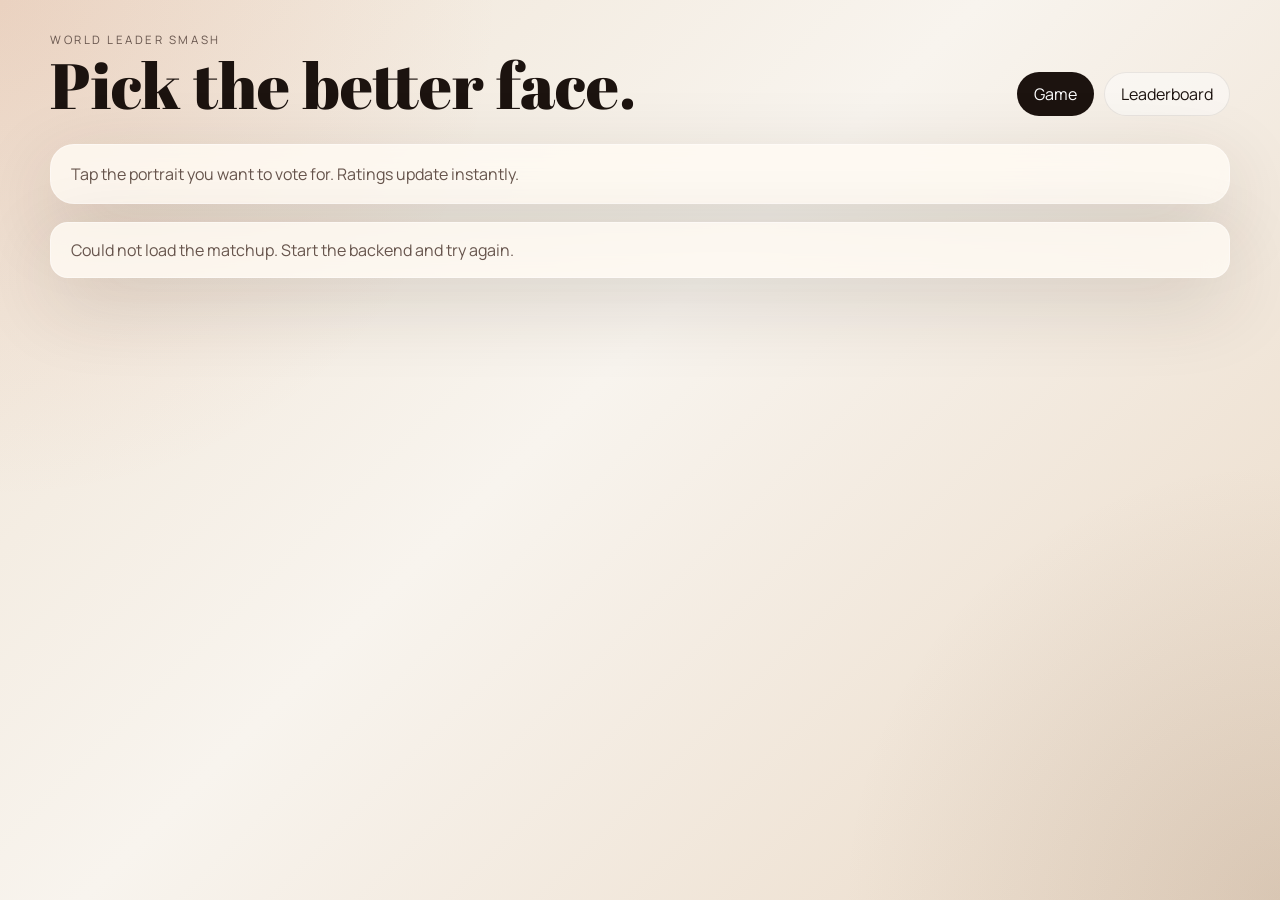
<file: frontend/index.html>
<!DOCTYPE html>
<html lang="en">
  <head>
    <meta charset="UTF-8" />
    <meta name="viewport" content="width=device-width, initial-scale=1.0" />
    <title>Leader Smash</title>
    <link rel="preconnect" href="https://fonts.googleapis.com" />
    <link rel="preconnect" href="https://fonts.gstatic.com" crossorigin />
    <link
      href="https://fonts.googleapis.com/css2?family=Abril+Fatface&family=Manrope:wght@400;500;700;800&display=swap"
      rel="stylesheet"
    />
    <link rel="stylesheet" href="./styles.css" />
  </head>
  <body>
    <div class="page-shell">
      <header class="topbar">
        <div>
          <p class="eyebrow">World Leader Smash</p>
          <h1>Pick the better face.</h1>
        </div>
        <nav class="nav-links">
          <a class="nav-link active" href="./index.html">Game</a>
          <a class="nav-link" href="./leaderboard.html">Leaderboard</a>
        </nav>
      </header>

      <main>
        <section class="matchup-header">
          <p>Tap the portrait you want to vote for. Ratings update instantly.</p>
        </section>

        <section id="status" class="status-card">Loading leaders...</section>

        <section id="matchup" class="matchup-grid hidden"></section>
      </main>
    </div>

    <script src="./script.js"></script>
  </body>
</html>
</file>
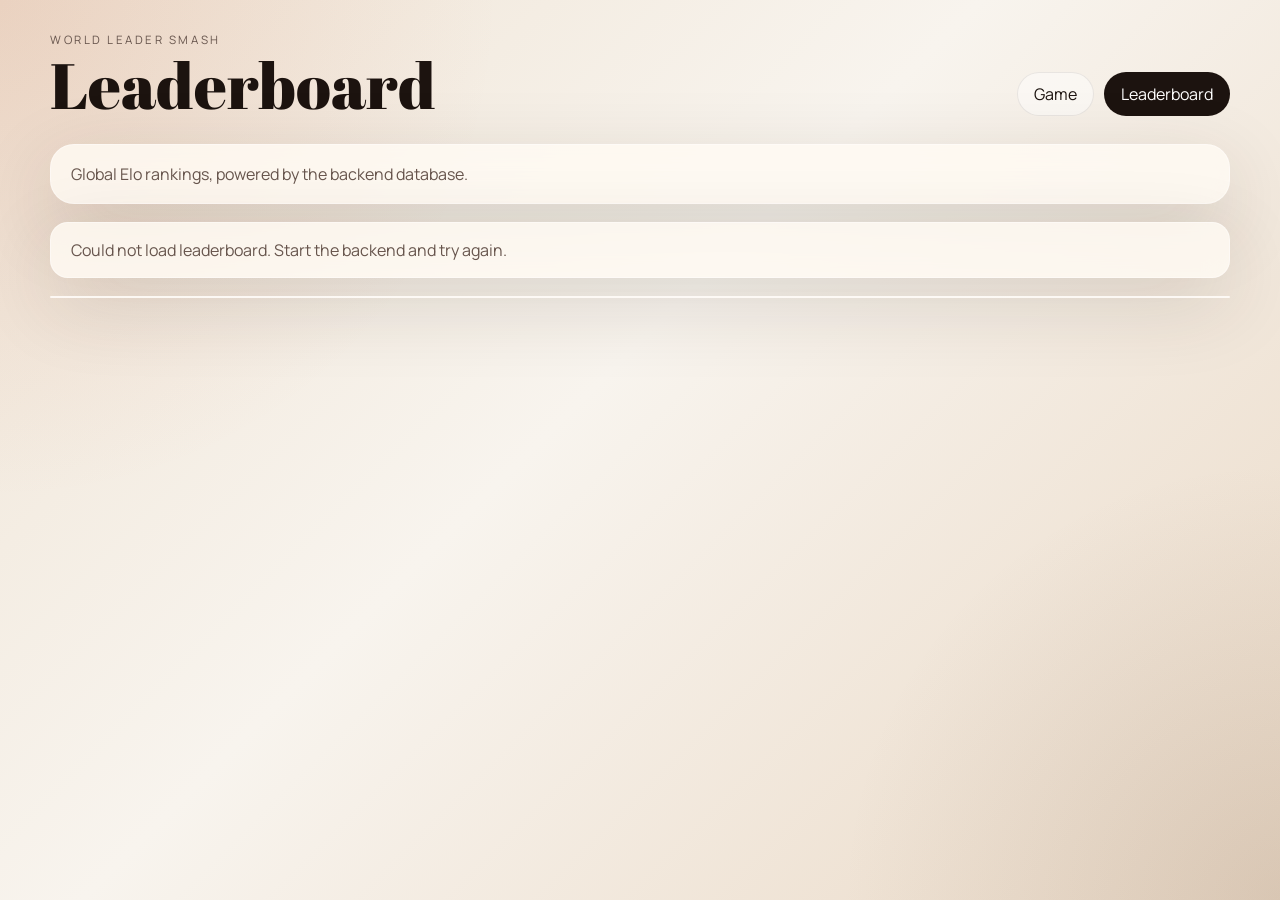
<file: frontend/leaderboard.html>
<!DOCTYPE html>
<html lang="en">
  <head>
    <meta charset="UTF-8" />
    <meta name="viewport" content="width=device-width, initial-scale=1.0" />
    <title>Leader Smash Leaderboard</title>
    <link rel="preconnect" href="https://fonts.googleapis.com" />
    <link rel="preconnect" href="https://fonts.gstatic.com" crossorigin />
    <link
      href="https://fonts.googleapis.com/css2?family=Abril+Fatface&family=Manrope:wght@400;500;700;800&display=swap"
      rel="stylesheet"
    />
    <link rel="stylesheet" href="./styles.css" />
  </head>
  <body>
    <div class="page-shell">
      <header class="topbar">
        <div>
          <p class="eyebrow">World Leader Smash</p>
          <h1>Leaderboard</h1>
        </div>
        <nav class="nav-links">
          <a class="nav-link" href="./index.html">Game</a>
          <a class="nav-link active" href="./leaderboard.html">Leaderboard</a>
        </nav>
      </header>

      <main>
        <section class="matchup-header">
          <p>Global Elo rankings, powered by the backend database.</p>
        </section>

        <section id="leaderboard-status" class="status-card">Loading leaderboard...</section>

        <section class="table-wrap">
          <table id="leaderboard-table" class="leaderboard-table hidden">
            <thead>
              <tr>
                <th>Rank</th>
                <th>Leader</th>
                <th>Country</th>
                <th>Elo</th>
                <th>Wins</th>
                <th>Losses</th>
              </tr>
            </thead>
            <tbody></tbody>
          </table>
        </section>
      </main>
    </div>

    <script src="./leaderboard.js"></script>
  </body>
</html>
</file>
<file: frontend/styles.css>
:root {
  --bg: #f4efe7;
  --paper: rgba(255, 250, 243, 0.82);
  --ink: #1c130f;
  --muted: #67554d;
  --accent: #c64f2a;
  --accent-dark: #96361a;
  --line: rgba(28, 19, 15, 0.08);
  --shadow: 0 24px 80px rgba(59, 35, 26, 0.16);
}

* {
  box-sizing: border-box;
}

body {
  margin: 0;
  min-height: 100vh;
  font-family: "Manrope", sans-serif;
  color: var(--ink);
  background:
    radial-gradient(circle at top left, rgba(198, 79, 42, 0.12), transparent 32%),
    radial-gradient(circle at bottom right, rgba(111, 84, 65, 0.14), transparent 28%),
    linear-gradient(135deg, #efe4d5 0%, #f8f4ee 45%, #ead9c6 100%);
}

.page-shell {
  width: min(1180px, calc(100% - 32px));
  margin: 0 auto;
  padding: 32px 0 48px;
}

.topbar {
  display: flex;
  justify-content: space-between;
  align-items: end;
  gap: 16px;
  margin-bottom: 28px;
}

.eyebrow {
  margin: 0 0 8px;
  text-transform: uppercase;
  letter-spacing: 0.22em;
  font-size: 0.72rem;
  color: var(--muted);
}

h1 {
  margin: 0;
  font-family: "Abril Fatface", serif;
  font-size: clamp(2.6rem, 5vw, 4.8rem);
  line-height: 0.95;
  font-weight: 400;
}

.nav-links {
  display: flex;
  gap: 10px;
}

.nav-link {
  text-decoration: none;
  color: var(--ink);
  padding: 10px 16px;
  border-radius: 999px;
  border: 1px solid var(--line);
  background: rgba(255, 255, 255, 0.45);
}

.nav-link.active,
.nav-link:hover {
  background: var(--ink);
  color: white;
}

.matchup-header,
.status-card,
.table-wrap {
  backdrop-filter: blur(12px);
  background: var(--paper);
  border: 1px solid rgba(255, 255, 255, 0.4);
  box-shadow: var(--shadow);
}

.matchup-header {
  padding: 18px 20px;
  border-radius: 24px;
  margin-bottom: 18px;
}

.matchup-header p,
.status-card {
  margin: 0;
  color: var(--muted);
}

.status-card {
  padding: 16px 20px;
  border-radius: 18px;
  margin-bottom: 18px;
}

.matchup-grid {
  display: grid;
  grid-template-columns: repeat(2, minmax(0, 1fr));
  gap: 20px;
}

.leader-card {
  border: 0;
  padding: 0;
  background: transparent;
  text-align: left;
  cursor: pointer;
}

.leader-card article {
  overflow: hidden;
  border-radius: 32px;
  background: rgba(255, 252, 248, 0.78);
  box-shadow: var(--shadow);
  transition: transform 140ms ease, box-shadow 140ms ease;
}

.leader-card:hover article {
  transform: translateY(-4px) scale(1.01);
  box-shadow: 0 28px 84px rgba(150, 54, 26, 0.24);
}

.leader-photo {
  width: 100%;
  aspect-ratio: 4 / 5;
  object-fit: cover;
  display: block;
}

.leader-copy {
  padding: 18px 18px 22px;
}

.leader-name {
  margin: 0;
  font-family: "Abril Fatface", serif;
  font-size: clamp(1.6rem, 2.6vw, 2.4rem);
  font-weight: 400;
}

.leader-meta {
  margin: 8px 0 0;
  color: var(--muted);
}

.table-wrap {
  border-radius: 24px;
  overflow: hidden;
}

.leaderboard-table {
  width: 100%;
  border-collapse: collapse;
}

.leaderboard-table th,
.leaderboard-table td {
  padding: 16px 18px;
  border-bottom: 1px solid var(--line);
  text-align: left;
}

.leaderboard-table th {
  font-size: 0.78rem;
  letter-spacing: 0.12em;
  text-transform: uppercase;
  color: var(--muted);
}

.leader-cell {
  display: flex;
  align-items: center;
  gap: 14px;
}

.leader-thumb {
  width: 56px;
  height: 56px;
  border-radius: 14px;
  object-fit: cover;
}

.hidden {
  display: none;
}

@media (max-width: 760px) {
  .page-shell {
    width: min(100% - 20px, 1180px);
    padding-top: 20px;
  }

  .topbar {
    flex-direction: column;
    align-items: start;
  }

  .matchup-grid {
    grid-template-columns: 1fr;
  }

  .leaderboard-table th:nth-child(5),
  .leaderboard-table th:nth-child(6),
  .leaderboard-table td:nth-child(5),
  .leaderboard-table td:nth-child(6) {
    display: none;
  }
}
</file>
